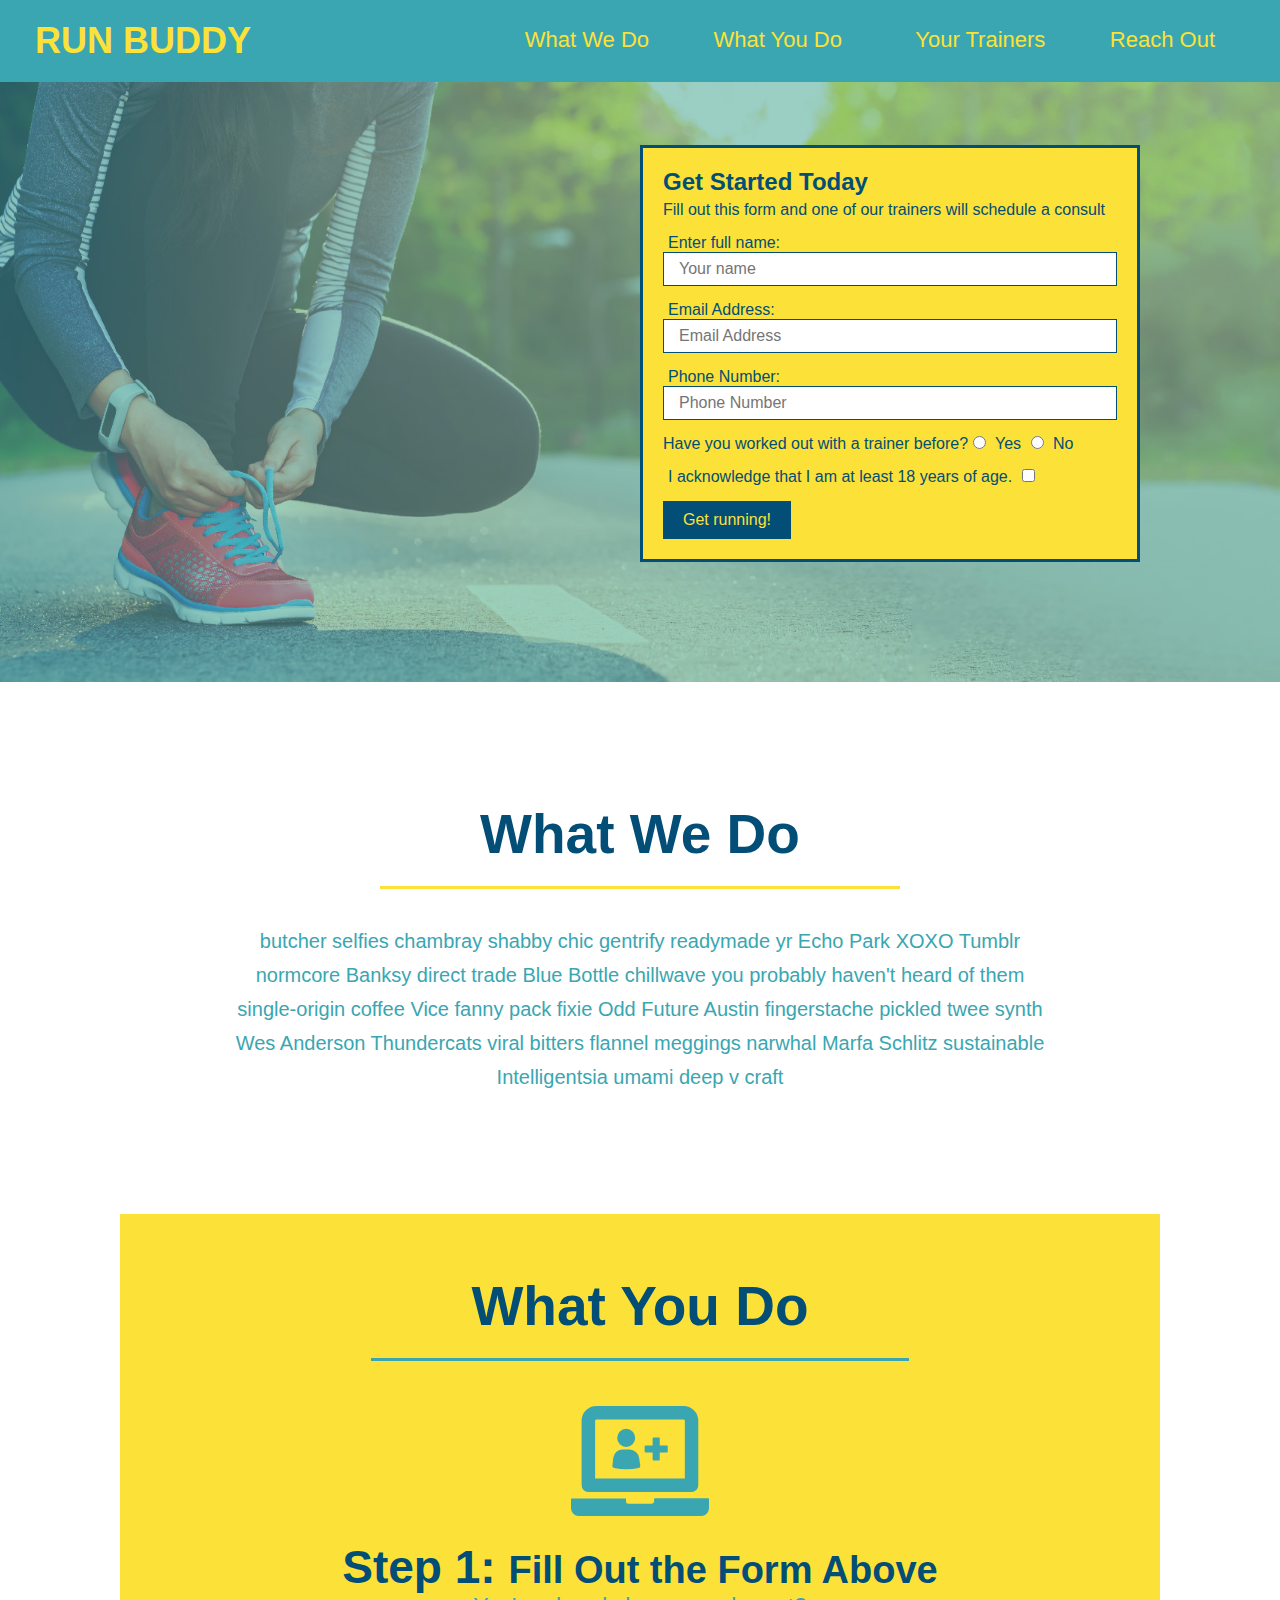
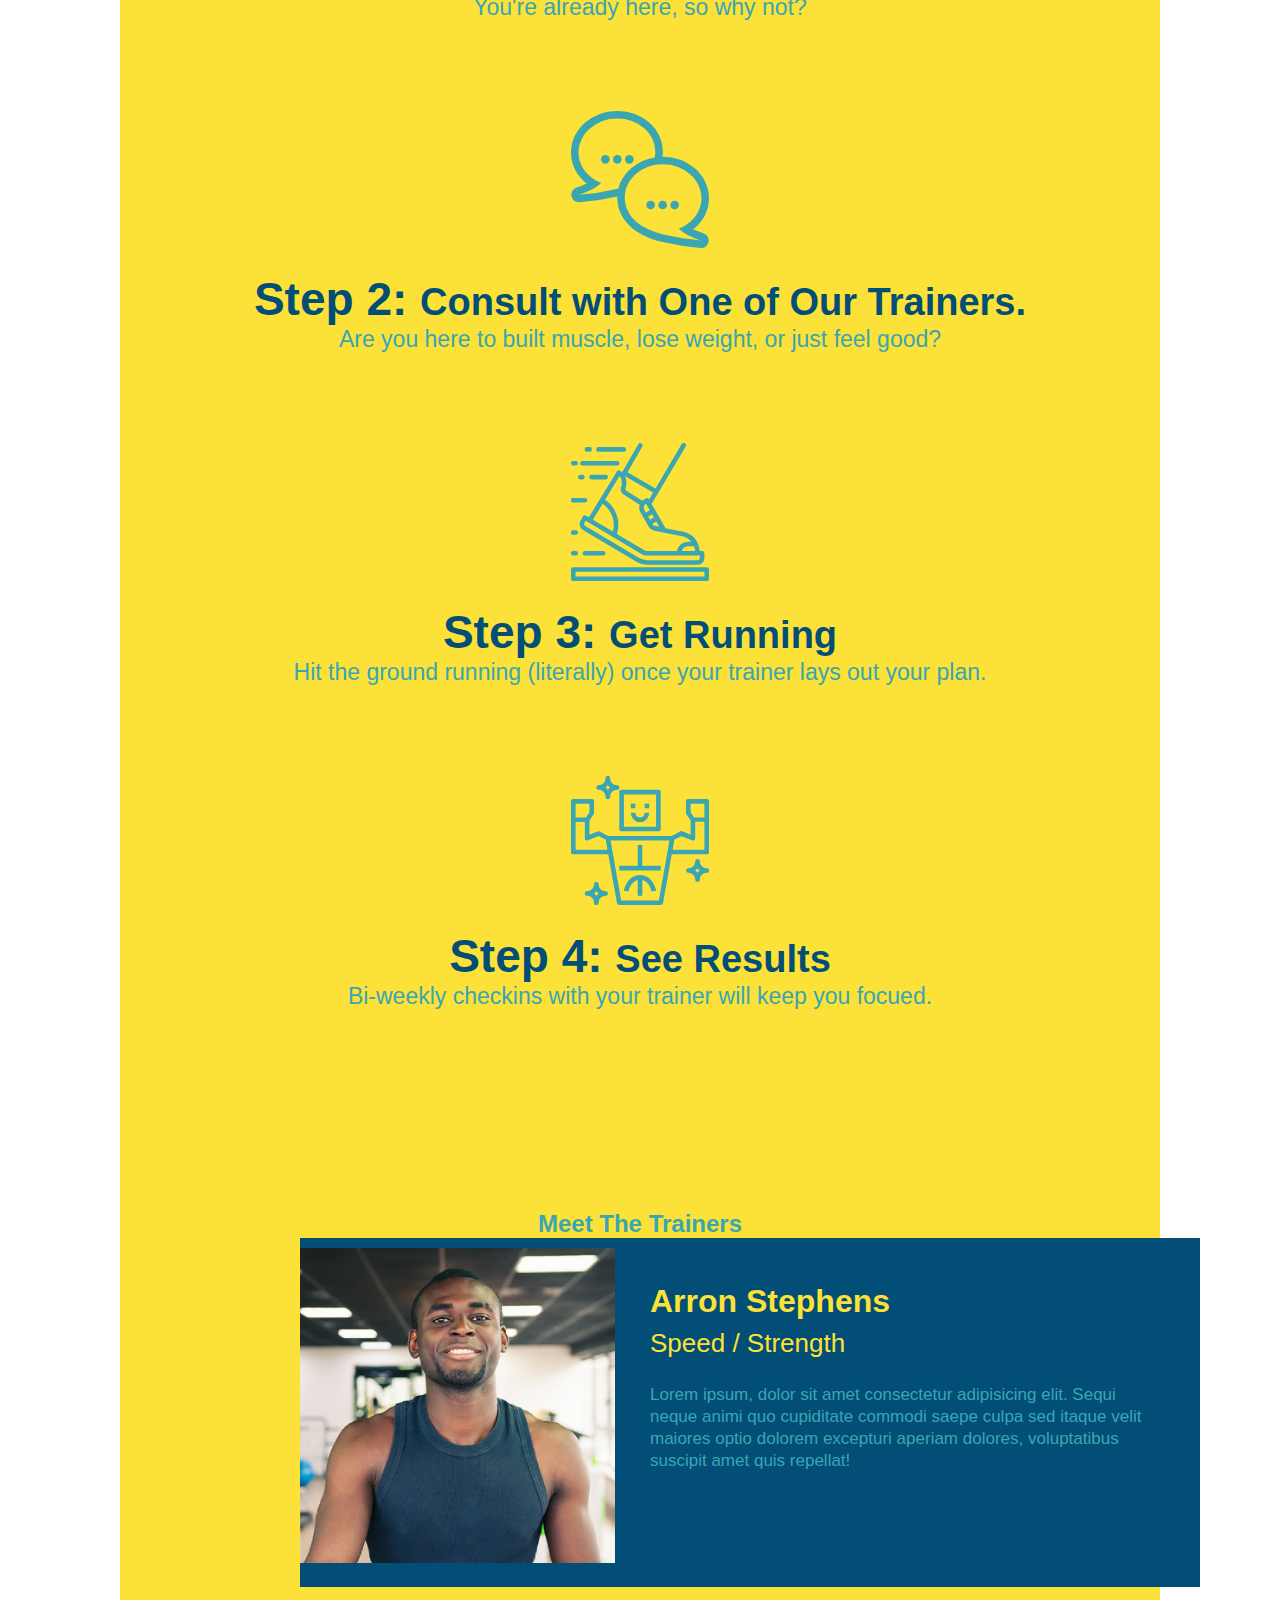
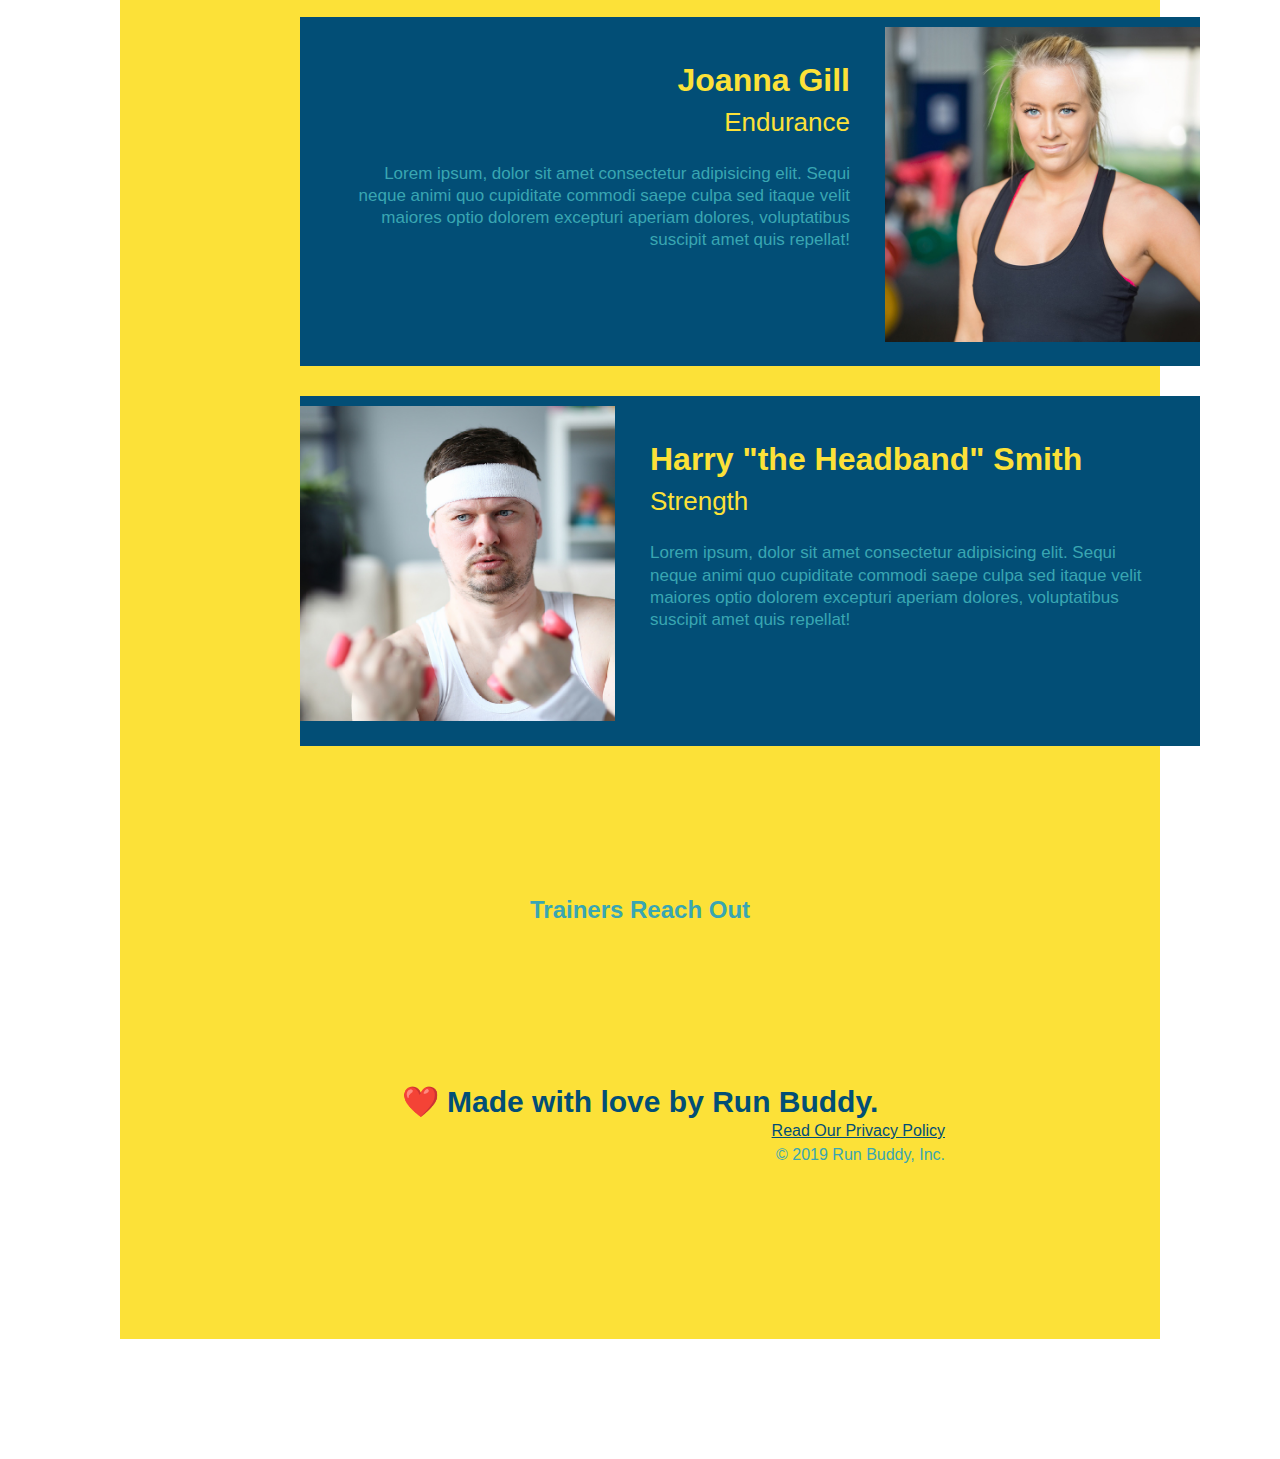
<file: index.html>
<!DOCTYPE html>
<html lang=en">
    <head>
        <meta charset="UTF-8" />
        <title>Run Buddy</title>
        <link rel="stylesheet" href="./assets/css/style.css" />  
    </head>
    <body>
      <header>
        <h1>
          <a href="/">RUN BUDDY</a>
        </h1>
        <nav>
          <!-- Unordered list element -->
          <ul>
            <!-- List item element-->
            <li>
              <!-- Anchor element -->
              <a href="#what-we-do">What We Do</a>
            </li>
            <li>
              <a href="#what-you-do">What You Do</a>
            </li>
            <li>.
              <a href="#your-trainers">Your Trainers</a>
            </li>
            <li>
              <a href="#reach-out">Reach Out</a>
            </li>
          </ul>
        </nav>
      </header>
      <!-- hero section -->
      <section class="hero">
        <div  class="hero-form">
          <h3>Get Started Today</h3>
          <p>Fill out this form and one of our trainers will schedule a consult</p>
        <!-- Add form element -->
        <form>
          <p>
          <label for="name">Enter full name:</label>
          <input type="text" placeholder="Your name" name="name" id="name />" class="form-input"> 
          <label for="email">Email Address:</label>
          <input type="email" placeholder="Email Address" name="email" id="email />" class="form-input"> 
          <label for="phone number">Phone Number:</label>
          <input type="tel" placeholder="Phone Number" name="phone" id="phone />" class="form-input"> 
          </p>  
          </p> 
            Have you worked out with a trainer before?
            <input type="radio" name="trainer-confirm" id="trainer-yes" />
            <label for="trainer-yes">Yes</label>
            <input type="radio" name="trainer-confirm" id="trainer-no" />
            <label for="trainer-no">No</label>
          </p>
          <p> 
            <label for="checkbox" >
              I acknowledge that I am at least 18 years of age.
            </label>
            <input type="checkbox" name="age-confirm" id="checkbox" />
            </p>
            <button type="submit">
              Get running!
            </button>
          </form>
        </form>
        </div>
      </section>
      <!-- end hero -->
      <!-- hero/jumbotron -->
      <section>
      <!-- "what we do" section -->
      <section id="what-we-do" class="intro">
        <h2 class="section-title primary-border">What We Do</h2> 
        <p>
          butcher selfies chambray shabby chic gentrify readymade yr Echo Park XOXO Tumblr normcore Banksy direct trade Blue Bottle chillwave you probably haven't heard of them single-origin coffee Vice fanny pack fixie Odd Future Austin fingerstache pickled twee synth Wes Anderson Thundercats viral bitters flannel meggings narwhal Marfa Schlitz sustainable Intelligentsia umami deep v craft
        </p>
      </section>
      <section>

      <!-- "what you do" section -->  
      <section id="what-you-do" class="steps">
        <h2 class="section-title secondary-border">What You Do</h2>
          <div>
          <img src="./assets/images/step-1.svg" alt="" />
          <h3>Step 1: <span>Fill Out the Form Above</span></h3>
          <p>You're already here, so why not?</p>
        </div>

        <div>
          <img src="./assets/images/step-2.svg" alt="" />
          <h3>Step 2: <span>Consult with One of Our Trainers.</span></h3>
          <p>Are you here to built muscle, lose weight, or just feel good?</p>
        </div>

        <div>
          <img src="./assets/images/step-3.svg" alt="" />
          <h3>Step 3: <span>Get Running</span></h3>
          <p>Hit the ground running (literally) once your trainer lays out your plan.</p>
        </div>

        <div>
          <img src="./assets/images/step-4.svg" alt="" />
          <h3>Step 4: <span>See Results</span></h3>
          <p>Bi-weekly checkins with your trainer will keep you focued.</p>
        </div>
      <section>
      <!-- "meet the trainers" section-->
      <!-- TUTOR This link is not working??? -->
      <section id="your-trainers" class="trainers">
        <h2 class="secton-title primary-border">
          Meet The Trainers
        </h2>
        <!-- first trainer bio -->
        <article class="trainer">
          <img src="./assets/images/trainer-1.jpg" alt="Arron Stephens in his workout clothes, ready to pump iron" />
          <div class="trainer-bio text-left">
            <h3>Arron Stephens</h3>
            <h4>Speed / Strength</h4>
            <p>
              Lorem ipsum, dolor sit amet consectetur adipisicing elit. Sequi neque animi quo cupiditate commodi saepe culpa sed
              itaque velit maiores optio dolorem excepturi aperiam dolores, voluptatibus suscipit amet quis repellat!
            </p>
          </div>
        </article>
      <!-- second trainer bio -->
        <article class="trainer">
  <div class="trainer-bio text-right">
    <h3>Joanna Gill</h3>
    <h4>Endurance</h4>
    <p>
      Lorem ipsum, dolor sit amet consectetur adipisicing elit. Sequi neque animi quo cupiditate commodi saepe culpa sed
      itaque velit maiores optio dolorem excepturi aperiam dolores, voluptatibus suscipit amet quis repellat!
    </p>
  </div>
  <img src="./assets/images/trainer-2.jpg" alt="Joanna Gill cooling off after a workout" />
        </article>

      <!-- third trainer bio -->
        <article class="trainer">
          <img src="./assets/images/trainer-3.jpg" alt="Harry Smith wearing a headband and lifting comically small pink weights" />
          <div class="trainer-bio text-left">
            <h3>Harry "the Headband" Smith</h3>
            <h4>Strength</h4>
              <p>
                 Lorem ipsum, dolor sit amet consectetur adipisicing elit. Sequi neque animi quo cupiditate commodi saepe culpa sed
                 itaque velit maiores optio dolorem excepturi aperiam dolores, voluptatibus suscipit amet quis repellat!
              </p>
          </div>
        </article>
      <section>
      <!-- "reach out" section-->
      </section>  
        <h2>Trainers Reach Out</h2>
      <section>
      </section>  <!-- THESE EXTRA SECTIONS MAY NOT BE NEEDED -->

      <!-- footer --> <!-- TUTOR - THESE FONT SIZES ARE CONNECTED FOR SOME REASON -->
      <footer>
        <h2>❤️ Made with love by Run Buddy.</h2>
        <div>
          <a href="#">Read Our Privacy Policy</a>
          <br />
          &copy; 2019 Run Buddy, Inc.
      </footer>
    </body>
</html>
</file>
<file: assets/css/style.css>
* {
  margin: 0;
  padding: 0;
  box-sizing: border-box;
}

body {
  /* more on this crazy alphanumerical value in a minute! */
  color: #39a6b2;
  font-family: Helvetica, Arial, sans-serif;
}

/* apply styles to <header> */
header {
  padding: 20px 35px;
  background-color: #39a6b2;
}

header h1 {
  font-weight: bold;
  font-size: 36px;
  color: #fce138;
  margin: 0;
  display: inline;
}
header a {
  text-decoration: none;
  color: #fce138;
}

header nav {
  float: right;
  margin: 7px 0;
}

header nav ul li {
  display: inline;
}

header nav ul li a {
  margin: 0 30px;
  font-weight: lighter;
  font-size: 22px;
}

footer {
  background: #fce138;
  width: 100%;
  padding: 40px 35px;
}

footer h2 {
  display: inline;
  color: #024e76;
  font-size: 30px;
  margin: 0;
}

footer div {
  float: right;
  line-height: 1.5;
  text-align: right;
}

footer a {
  color: #024e76;
}

section {
  padding: 60px;
}

/* Hero Style Start */
.hero {
  background-image: url('../images/hero-bg.jpg');
  height: 600px;
  background-size: cover;
  background-position: center;
  position: relative;
}
/* Hero Style End */

.hero-form {
  border: 3px solid #024e76;
  background-color: #fce138;
  padding: 20px;
  width: 500px;
  color: #024e76;
  position: absolute;
  bottom: 120px;
  right: 140px;
}

.hero-form h3 {
  font-size: 24px;
  margin: 0;
}
.hero-form p {
  margin: 5px 0 15px 0;
}

.form-input {
  border: 1px solid #024e76;
  display: block;
  padding: 7px 15px;
  font-size: 16px;
  color: #024e76;
  width: 100%;
  margin-bottom: 15px;
}

.hero-form label {
  margin: 0 5px;
}

.hero-form button {
  color: #fce138;
  background-color: #024e76;
  border: none;
  padding: 10px 20px;
  font-size: 16px;
}

.intro {
  text-align: center;
}

.intro p {
  line-height: 1.7;
  color: #39a6b2;
  width: 80%;
  font-size: 20px;
  margin: 0 auto;
}

.steps {
  text-align: center;
  background: #fce138;
}

.steps div {
  margin-bottom: 80px;
}

.steps img {
  width: 15%;
  margin: 10px 0;
}

.steps h3 {
  color: #024e76;
  font-size: 46px;
  margin-top: 10px;
}

.steps p {
  color: #39a6b2;
  font-size: 23px;
}

.steps span {
  font-size: 38px;
}

.section-title {
  font-size: 55px;
  color: #024e76;
  margin-bottom: 35px;
  padding: 0 100px 20px 100px;
  display: inline-block;
  border-bottom: 3px solid;
}

.primary-border {
  border-color: #fce138;
}

.secondary-border {
  border-color: #39a6b2;
}
.trainers {
  text-align: center;
}
.trainer {
  width: 900px;
  margin: 0 auto 30px auto;
  background: #024e76;
  color: #fce138;
  overflow: auto;
}
.trainer img {
  width: 35%;
  float: left;
}
.trainer-bio {
  padding: 35px;
  float: left;
  width: 65%;
}
.text-left {
  text-align:left;
}
.text-right {
  text-align: right;
}
.trainer-bio h3 {
  font-size: 32px;
  margin-bottom: 8px;
  color: #fce138;
}
.trainer-bio h4 {
  font-weight: lighter;
  font-size: 26px;
  margin-bottom: 25px
}
.trainer-bio p {
  font-size: 17px;
  line-height: 1.3;
}
</file>
